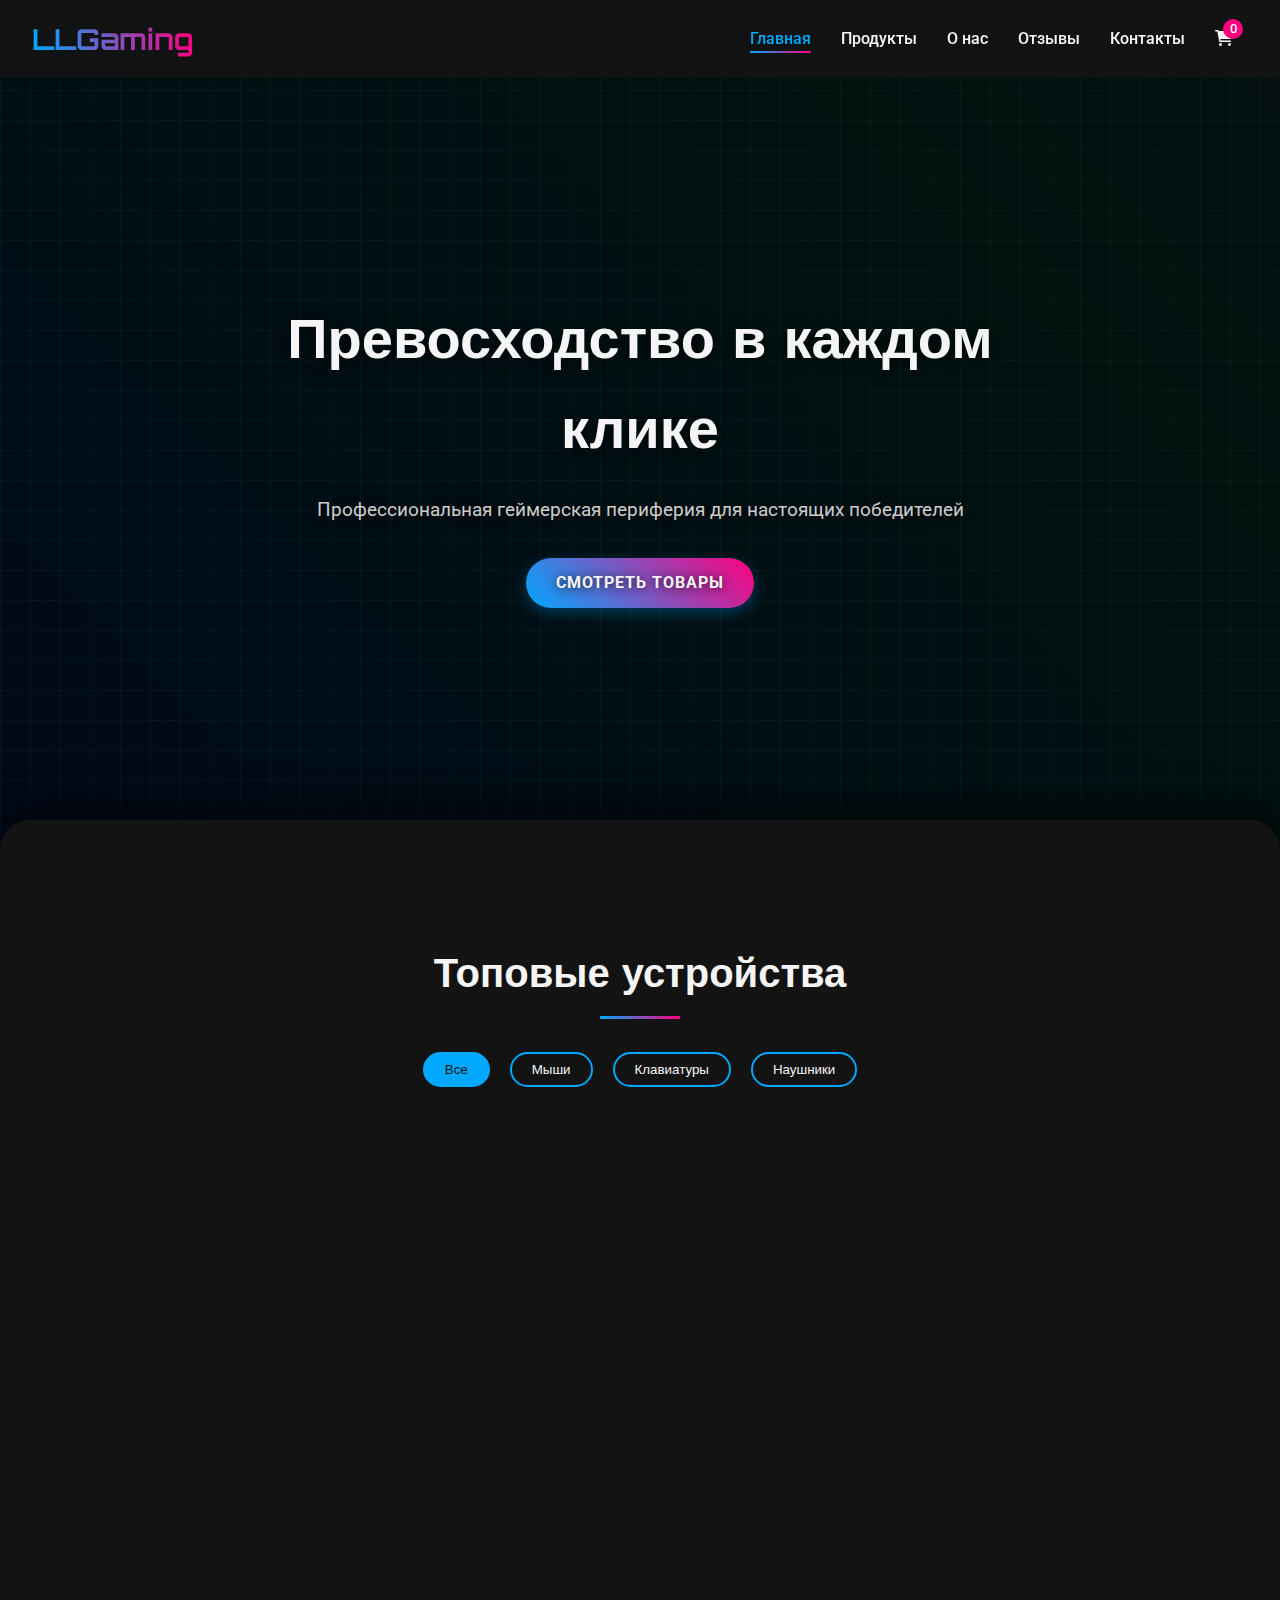
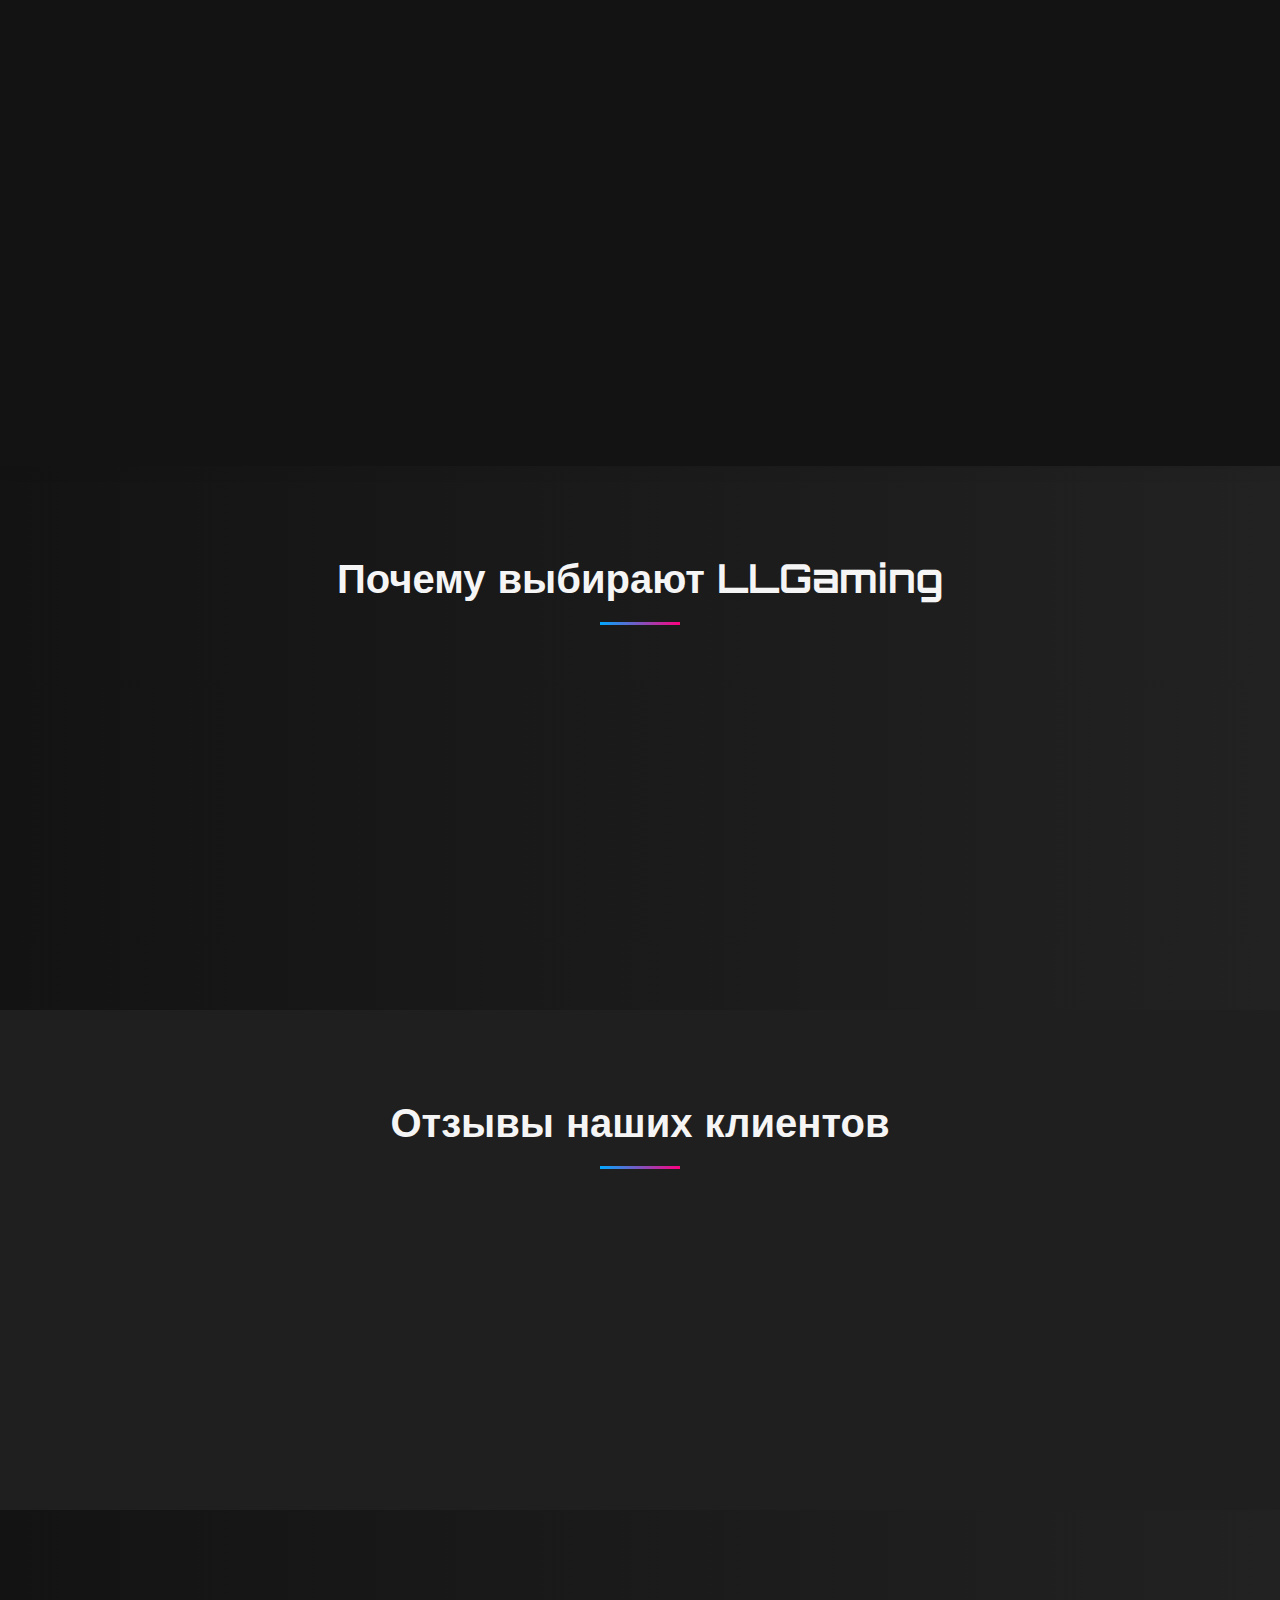
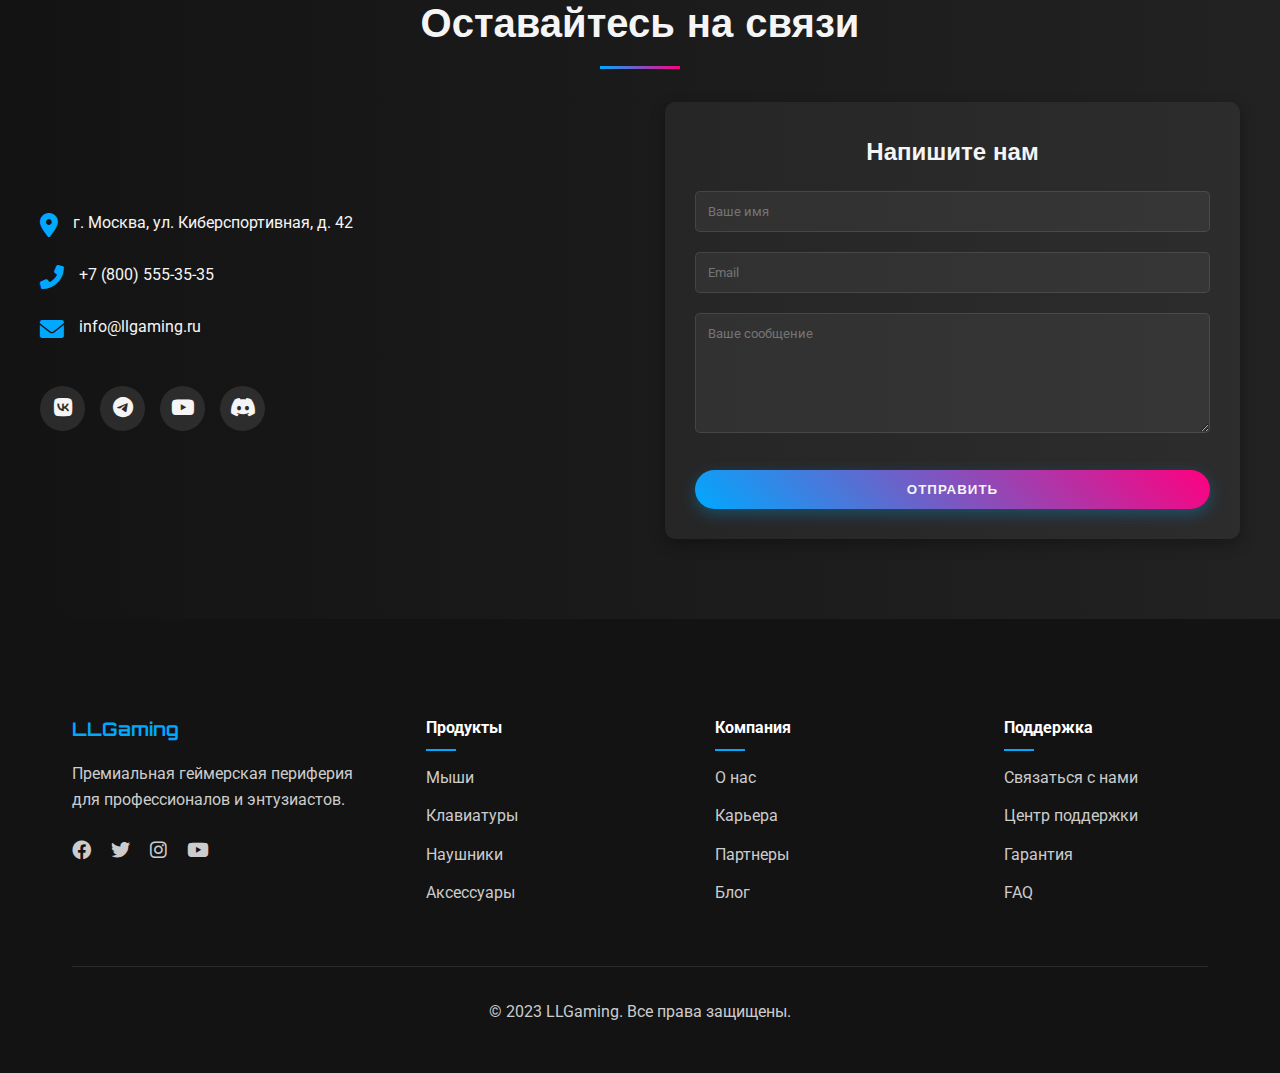
<file: index.html>
<!DOCTYPE html>
<html lang="ru">
<head>
    <meta charset="UTF-8">
    <meta name="viewport" content="width=device-width, initial-scale=1.0">
    <title>LLGaming - Премиальная геймерская периферия</title>
    <link rel="stylesheet" href="styles.css">
    <link rel="stylesheet" href="https://cdnjs.cloudflare.com/ajax/libs/font-awesome/6.0.0-beta3/css/all.min.css">
    <link href="https://fonts.googleapis.com/css2?family=Orbitron:wght@400;700&family=Roboto:wght@300;400;700&display=swap" rel="stylesheet">
</head>
<body>
    <!-- Навигация -->
    <header>
        <nav>
            <div class="logo">
                <h1>LL<span>Gaming</span></h1>
            </div>
            <div class="menu-toggle" id="mobile-menu">
                <span class="bar"></span>
                <span class="bar"></span>
                <span class="bar"></span>
            </div>
            <ul class="nav-menu">
                <li><a href="#home" class="active">Главная</a></li>
                <li><a href="#products">Продукты</a></li>
                <li><a href="#about">О нас</a></li>
                <li><a href="#reviews">Отзывы</a></li>
                <li><a href="#contact">Контакты</a></li>
                <li class="cart"><a href="#"><i class="fas fa-shopping-cart"></i> <span>0</span></a></li>
            </ul>
        </nav>
    </header>

    <!-- Hero секция -->
    <section id="home" class="hero">
        <div class="hero-content">
            <h1>Превосходство в каждом клике</h1>
            <p>Профессиональная геймерская периферия для настоящих победителей</p>
            <a href="#products" class="btn">Смотреть товары</a>
        </div>
        <div class="hero-wave">
            <svg data-name="Layer 1" xmlns="http://www.w3.org/2000/svg" viewBox="0 0 1200 120" preserveAspectRatio="none">
                <path d="M321.39,56.44c58-10.79,114.16-30.13,172-41.86,82.39-16.72,168.19-17.73,250.45-.39C823.78,31,906.67,72,985.66,92.83c70.05,18.48,146.53,26.09,214.34,3V0H0V27.35A600.21,600.21,0,0,0,321.39,56.44Z" class="shape-fill"></path>
            </svg>
        </div>
    </section>

    <!-- Популярные продукты -->
    <section id="products" class="products">
        <h2>Топовые устройства</h2>
        <div class="product-filter">
            <button class="filter-btn active" data-filter="all">Все</button>
            <button class="filter-btn" data-filter="mouse">Мыши</button>
            <button class="filter-btn" data-filter="keyboard">Клавиатуры</button>
            <button class="filter-btn" data-filter="headset">Наушники</button>
        </div>
        <div class="product-container">
            <div class="product-card" data-category="mouse">
                <div class="product-image">
                    <img src="img/gameMouse.png" alt="Игровая мышь">
                    <div class="hover-effect"></div>
                </div>
                <div class="product-info">
                    <h3>Quantum X7</h3>
                    <p>Профессиональная игровая мышь</p>
                    <div class="product-price">
                        <span class="price">5 990 ₽</span>
                        <button class="add-to-cart"><i class="fas fa-cart-plus"></i></button>
                    </div>
                </div>
            </div>
            <div class="product-card" data-category="keyboard">
                <div class="product-image">
                    <img src="img/keyboard.jpg" alt="Игровая клавиатура">
                    <div class="hover-effect"></div>
                </div>
                <div class="product-info">
                    <h3>MechForce Pro</h3>
                    <p>Механическая RGB клавиатура</p>
                    <div class="product-price">
                        <span class="price">8 490 ₽</span>
                        <button class="add-to-cart"><i class="fas fa-cart-plus"></i></button>
                    </div>
                </div>
            </div>
            <div class="product-card" data-category="headset">
                <div class="product-image">
                    <img src="img/headphones.jpg" alt="Игровые наушники">
                    <div class="hover-effect"></div>
                </div>
                <div class="product-info">
                    <h3>SoundWave 3D</h3>
                    <p>Стереонаушники с объемным звуком</p>
                    <div class="product-price">
                        <span class="price">7 290 ₽</span>
                        <button class="add-to-cart"><i class="fas fa-cart-plus"></i></button>
                    </div>
                </div>
            </div>
            <div class="product-card" data-category="mouse">
                <div class="product-image">
                    <img src="img/wirelessMouse.jpg" alt="Беспроводная мышь">
                    <div class="hover-effect"></div>
                </div>
                <div class="product-info">
                    <h3>Stealth X2</h3>
                    <p>Беспроводная игровая мышь</p>
                    <div class="product-price">
                        <span class="price">6 490 ₽</span>
                        <button class="add-to-cart"><i class="fas fa-cart-plus"></i></button>
                    </div>
                </div>
            </div>
        </div>
    </section>

    <!-- Почему мы -->
    <section id="about" class="features">
        <h2>Почему выбирают LLGaming</h2>
        <div class="features-container">
            <div class="feature-card">
                <i class="fas fa-trophy"></i>
                <h3>Высшее качество</h3>
                <p>Мы сотрудничаем только с ведущими производителями геймерского оборудования</p>
            </div>
            <div class="feature-card">
                <i class="fas fa-shipping-fast"></i>
                <h3>Быстрая доставка</h3>
                <p>Доставка по всей России в течение 1-3 рабочих дней</p>
            </div>
            <div class="feature-card">
                <i class="fas fa-headset"></i>
                <h3>Поддержка 24/7</h3>
                <p>Наши специалисты готовы помочь вам в любое время суток</p>
            </div>
            <div class="feature-card">
                <i class="fas fa-shield-alt"></i>
                <h3>Гарантия 2 года</h3>
                <p>Расширенная гарантия на всю продукцию нашего магазина</p>
            </div>
        </div>
    </section>

    <!-- Отзывы -->
    <section id="reviews" class="reviews">
        <h2>Отзывы наших клиентов</h2>
        <div class="reviews-container">
            <div class="review-card">
                <div class="review-header">
                    <img src="img/Damava.jpg" alt="Аватар пользователя">
                    <div>
                        <h3>Дамир Б.</h3>
                        <div class="stars">
                            <i class="fas fa-star"></i>
                            <i class="fas fa-star"></i>
                            <i class="fas fa-star"></i>
                            <i class="fas fa-star"></i>
                            <i class="fas fa-star"></i>
                        </div>
                    </div>
                </div>
                <p>Клавиатура MechForce Pro превзошла все ожидания! Ощущения от нажатий великолепны, подсветка яркая и настраиваемая.</p>
            </div>
            <div class="review-card">
                <div class="review-header">
                    <img src="img/Lina.jpg" alt="Аватар пользователя">
                    <div>
                        <h3>Лина К.</h3>
                        <div class="stars">
                            <i class="fas fa-star"></i>
                            <i class="fas fa-star"></i>
                            <i class="fas fa-star"></i>
                            <i class="fas fa-star"></i>
                            <i class="fas fa-star-half-alt"></i>
                        </div>
                    </div>
                </div>
                <p>Купила наушники SoundWave 3D, звук потрясающий! Играть стало намного интереснее, слышу каждый шаг противника.</p>
            </div>
            <div class="review-card">
                <div class="review-header">
                    <img src="img/Kamava.jpg" alt="Аватар пользователя">
                    <div>
                        <h3>Камиль С.</h3>
                        <div class="stars">
                            <i class="fas fa-star"></i>
                            <i class="fas fa-star"></i>
                            <i class="fas fa-star"></i>
                            <i class="fas fa-star"></i>
                            <i class="fas fa-star"></i>
                        </div>
                    </div>
                </div>
                <p>Заказал мышь Quantum X7, доставили на следующий день. Качество сборки на высоте, сенсор отрабатывает идеально.</p>
            </div>
        </div>
    </section>

    <!-- Контакты -->
    <section id="contact" class="contact">
        <h2>Оставайтесь на связи</h2>
        <div class="contact-container">
            <div class="contact-info">
                <div class="contact-item">
                    <i class="fas fa-map-marker-alt"></i>
                    <p>г. Москва, ул. Киберспортивная, д. 42</p>
                </div>
                <div class="contact-item">
                    <i class="fas fa-phone-alt"></i>
                    <p>+7 (800) 555-35-35</p>
                </div>
                <div class="contact-item">
                    <i class="fas fa-envelope"></i>
                    <p>info@llgaming.ru</p>
                </div>
                <div class="social-media">
                    <a href="#" class="social-icon"><i class="fab fa-vk"></i></a>
                    <a href="#" class="social-icon"><i class="fab fa-telegram"></i></a>
                    <a href="#" class="social-icon"><i class="fab fa-youtube"></i></a>
                    <a href="#" class="social-icon"><i class="fab fa-discord"></i></a>
                </div>
            </div>
            <form class="contact-form">
                <h3>Напишите нам</h3>
                <div class="form-group">
                    <input type="text" placeholder="Ваше имя" required>
                </div>
                <div class="form-group">
                    <input type="email" placeholder="Email" required>
                </div>
                <div class="form-group">
                    <textarea placeholder="Ваше сообщение" required></textarea>
                </div>
                <button type="submit" class="btn">Отправить</button>
            </form>
        </div>
    </section>

    <!-- Footer -->
    <footer>
        <div class="footer-container">
            <div class="footer-top">
                <div class="footer-logo">
                    <h3>LLGaming</h3>
                    <p>Премиальная геймерская периферия для профессионалов и энтузиастов.</p>
                    <div class="footer-social">
                        <a href="#"><i class="fab fa-facebook"></i></a>
                        <a href="#"><i class="fab fa-twitter"></i></a>
                        <a href="#"><i class="fab fa-instagram"></i></a>
                        <a href="#"><i class="fab fa-youtube"></i></a>
                    </div>
                </div>
                <div class="footer-links">
                    <div class="footer-links-column">
                        <h4>Продукты</h4>
                        <ul>
                            <li><a href="#products">Мыши</a></li>
                            <li><a href="#products">Клавиатуры</a></li>
                            <li><a href="#products">Наушники</a></li>
                            <li><a href="#products">Аксессуары</a></li>
                        </ul>
                    </div>
                    <div class="footer-links-column">
                        <h4>Компания</h4>
                        <ul>
                            <li><a href="#about">О нас</a></li>
                            <li><a href="#">Карьера</a></li>
                            <li><a href="#">Партнеры</a></li>
                            <li><a href="#">Блог</a></li>
                        </ul>
                    </div>
                    <div class="footer-links-column">
                        <h4>Поддержка</h4>
                        <ul>
                            <li><a href="#contact">Связаться с нами</a></li>
                            <li><a href="#">Центр поддержки</a></li>
                            <li><a href="#">Гарантия</a></li>
                            <li><a href="#">FAQ</a></li>
                        </ul>
                    </div>
                </div>
            </div>
            <div class="footer-bottom">
                <p>&copy; 2023 LLGaming. Все права защищены.</p>
            </div>
        </div>
    </footer>

    <!-- Модальное окно корзины -->
    <div id="cart-modal" class="modal">
        <div class="modal-content">
            <div class="modal-header">
                <h3>Корзина</h3>
                <span class="close-modal">&times;</span>
            </div>
            <div class="modal-body">
                <div id="cart-items">
                    <!-- Здесь будут элементы корзины -->
                    <p class="empty-cart">Ваша корзина пуста</p>
                </div>
                <div class="cart-total">
                    <span>Итого:</span>
                    <span id="cart-total-price">0 ₽</span>
                </div>
                <button class="btn checkout-btn">Оформить заказ</button>
            </div>
        </div>
    </div>

    <script src="script.js"></script>
</body>
</html>
</file>
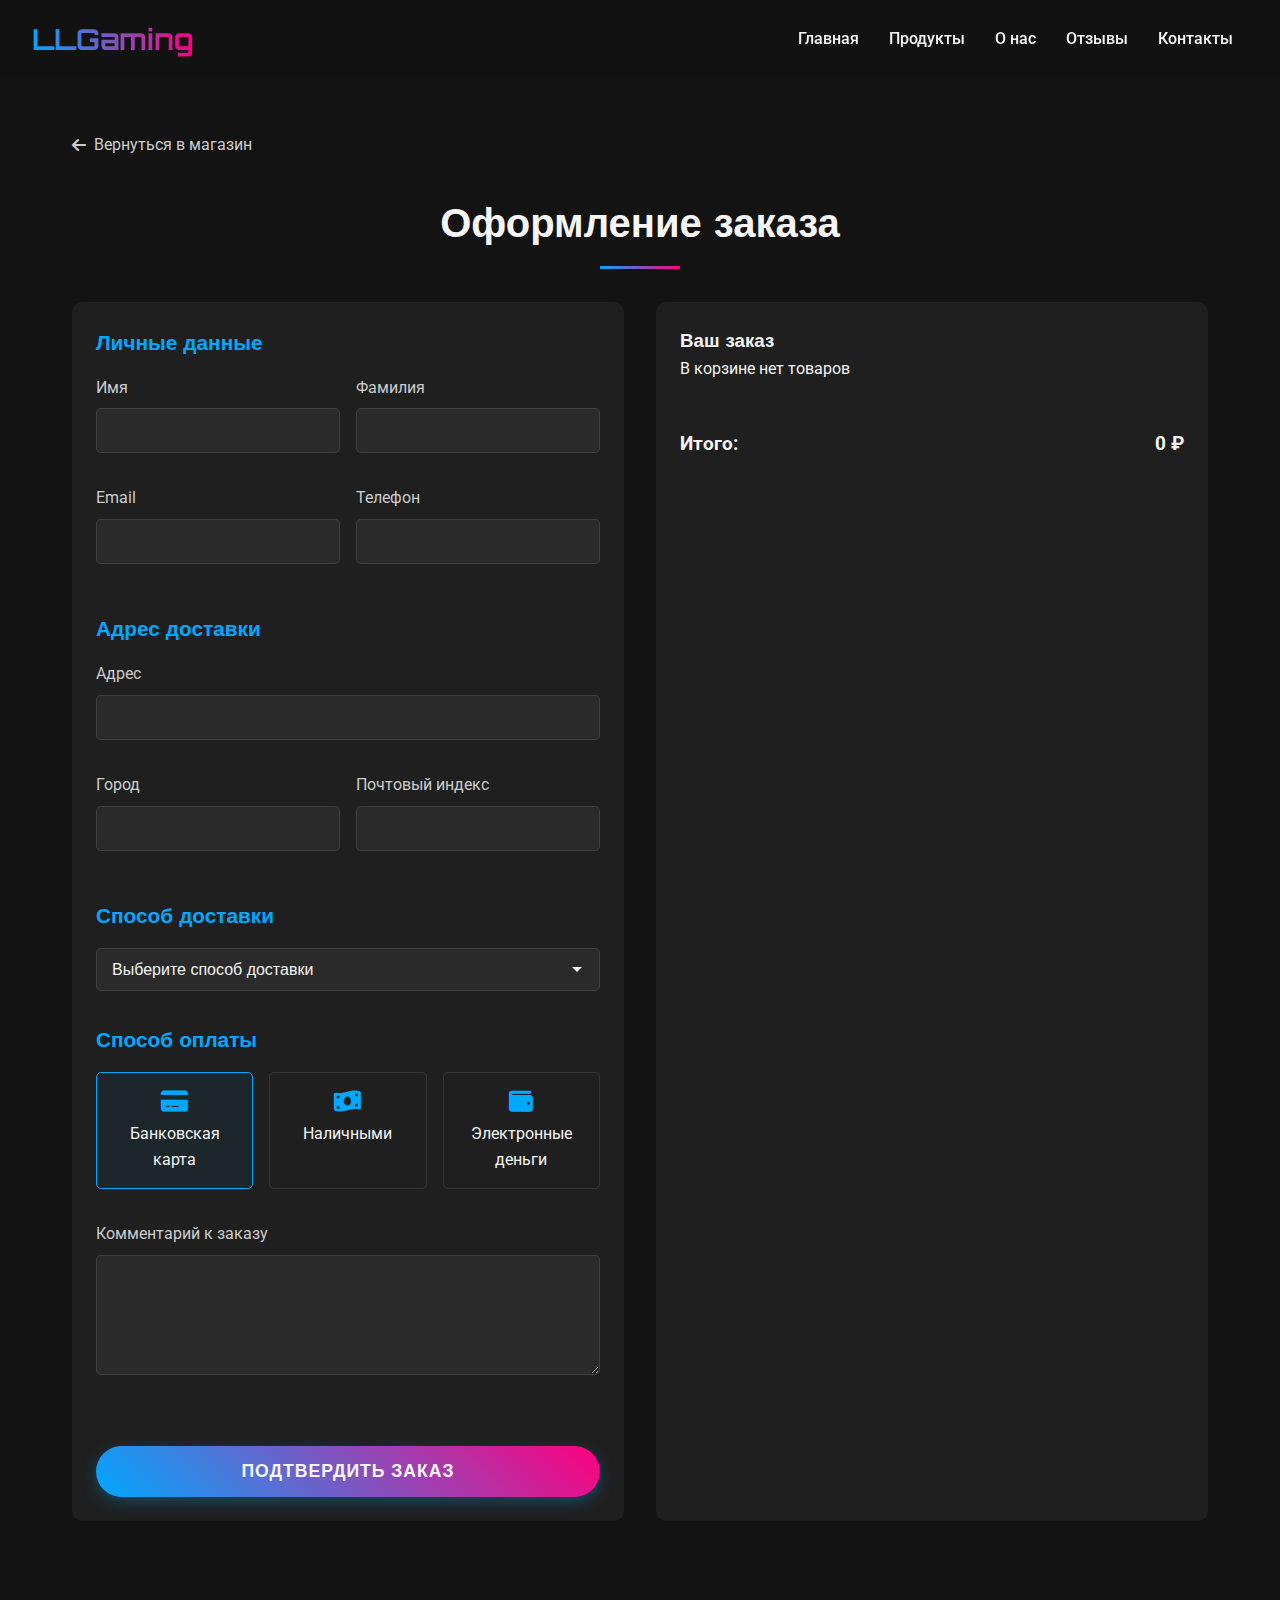
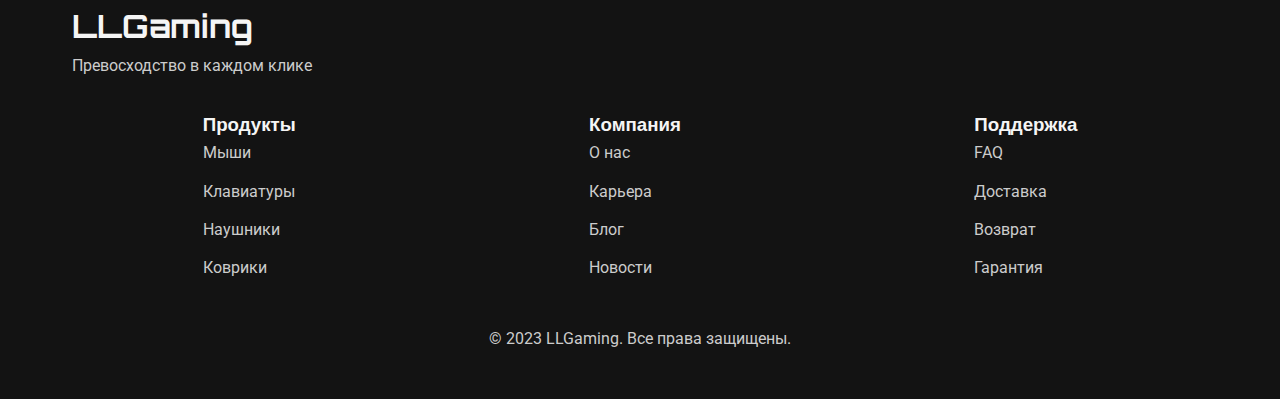
<file: checkout.html>
<!DOCTYPE html>
<html lang="ru">
<head>
    <meta charset="UTF-8">
    <meta name="viewport" content="width=device-width, initial-scale=1.0">
    <title>Оформление заказа - LLGaming</title>
    <link rel="stylesheet" href="styles.css">
    <link rel="stylesheet" href="https://cdnjs.cloudflare.com/ajax/libs/font-awesome/6.0.0-beta3/css/all.min.css">
    <link href="https://fonts.googleapis.com/css2?family=Orbitron:wght@400;700&family=Roboto:wght@300;400;700&display=swap" rel="stylesheet">
    <style>
        /* Стили для страницы оформления заказа */
        .checkout-container {
            max-width: 1200px;
            margin: 0 auto;
            padding: 2rem;
        }
        
        .checkout-header {
            text-align: center;
            margin-bottom: 3rem;
        }
        
        .checkout-grid {
            display: grid;
            grid-template-columns: 1fr 1fr;
            gap: 2rem;
        }
        
        .checkout-products {
            background-color: var(--light-dark);
            padding: 1.5rem;
            border-radius: 10px;
        }
        
        .checkout-product-list {
            margin-bottom: 2rem;
        }
        
        .checkout-product {
            display: flex;
            align-items: center;
            padding: 1rem 0;
            border-bottom: 1px solid rgba(255, 255, 255, 0.1);
        }
        
        .checkout-product-image {
            width: 60px;
            height: 60px;
            border-radius: 5px;
            overflow: hidden;
            margin-right: 1rem;
        }
        
        .checkout-product-image img {
            width: 100%;
            height: 100%;
            object-fit: cover;
        }
        
        .checkout-product-details {
            flex: 1;
        }
        
        .checkout-product-name {
            font-weight: 700;
            margin-bottom: 5px;
        }
        
        .checkout-product-price {
            color: var(--light-text);
        }
        
        .checkout-total {
            display: flex;
            justify-content: space-between;
            font-size: 1.2rem;
            font-weight: 700;
            padding-top: 1rem;
        }
        
        .checkout-form {
            background-color: var(--light-dark);
            padding: 1.5rem;
            border-radius: 10px;
        }
        
        .checkout-form-section {
            margin-bottom: 2rem;
        }
        
        .checkout-form-section h3 {
            margin-bottom: 1rem;
            font-size: 1.3rem;
            color: var(--primary-color);
        }
        
        .form-row {
            display: grid;
            grid-template-columns: 1fr 1fr;
            gap: 1rem;
            margin-bottom: 1rem;
        }
        
        .form-row.full {
            grid-template-columns: 1fr;
        }
        
        .form-group {
            margin-bottom: 1rem;
        }
        
        .form-group label {
            display: block;
            margin-bottom: 0.5rem;
            color: var(--light-text);
        }
        
        .form-group input,
        .form-group select,
        .form-group textarea {
            width: 100%;
            padding: 12px 15px;
            background-color: rgba(255, 255, 255, 0.05);
            border: 1px solid rgba(255, 255, 255, 0.1);
            border-radius: 5px;
            color: var(--text-color);
            font-size: 1rem;
            transition: border-color 0.3s ease;
        }
        
        .form-group input:focus,
        .form-group select:focus,
        .form-group textarea:focus {
            border-color: var(--primary-color);
            outline: none;
        }
        
        .payment-methods {
            display: flex;
            gap: 1rem;
            margin-bottom: 1rem;
        }
        
        .payment-method {
            flex: 1;
            text-align: center;
            padding: 1rem;
            border: 1px solid rgba(255, 255, 255, 0.1);
            border-radius: 5px;
            cursor: pointer;
            transition: all 0.3s ease;
        }
        
        .payment-method:hover,
        .payment-method.active {
            border-color: var(--primary-color);
            background-color: rgba(0, 168, 255, 0.05);
        }
        
        .payment-method i {
            font-size: 1.5rem;
            margin-bottom: 0.5rem;
            display: block;
            color: var(--primary-color);
        }
        
        .back-to-cart {
            display: flex;
            align-items: center;
            color: var(--light-text);
            text-decoration: none;
            margin-bottom: 2rem;
            transition: color 0.3s ease;
        }
        
        .back-to-cart:hover {
            color: var(--primary-color);
        }
        
        .back-to-cart i {
            margin-right: 0.5rem;
        }
        
        .checkout-final-btn {
            margin-top: 2rem;
            width: 100%;
            padding: 15px;
            font-size: 1.1rem;
        }
        
        @media (max-width: 768px) {
            .checkout-grid {
                grid-template-columns: 1fr;
            }
            
            .form-row {
                grid-template-columns: 1fr;
            }
            
            .payment-methods {
                flex-direction: column;
            }
        }
        
        /* Улучшение стилей для select элементов */
        select {
            width: 100%;
            padding: 12px 15px;
            background-color: rgba(255, 255, 255, 0.05);
            border: 1px solid rgba(255, 255, 255, 0.1);
            border-radius: 5px;
            color: var(--text-color);
            font-size: 1rem;
            transition: border-color 0.3s ease;
            appearance: none; /* Убираем стандартный вид */
            -webkit-appearance: none;
            -moz-appearance: none;
            background-image: url("data:image/svg+xml;utf8,<svg fill='%23ffffff' height='24' viewBox='0 0 24 24' width='24' xmlns='http://www.w3.org/2000/svg'><path d='M7 10l5 5 5-5z'/><path d='M0 0h24v24H0z' fill='none'/></svg>");
            background-repeat: no-repeat;
            background-position: right 10px center;
            cursor: pointer;
        }
        
        select:focus {
            border-color: var(--primary-color);
            outline: none;
        }
        
        /* Стили для option элементов */
        select option {
            background-color: var(--dark-color);
            color: var(--text-color);
            padding: 10px;
        }
    </style>
</head>
<body>
    <!-- Навигация -->
    <header>
        <nav>
            <div class="logo">
                <h1>LL<span>Gaming</span></h1>
            </div>
            <div class="menu-toggle" id="mobile-menu">
                <span class="bar"></span>
                <span class="bar"></span>
                <span class="bar"></span>
            </div>
            <ul class="nav-menu">
                <li><a href="index.html">Главная</a></li>
                <li><a href="index.html#products">Продукты</a></li>
                <li><a href="index.html#about">О нас</a></li>
                <li><a href="index.html#reviews">Отзывы</a></li>
                <li><a href="index.html#contact">Контакты</a></li>
            </ul>
        </nav>
    </header>

    <div class="checkout-container" style="margin-top: 100px;">
        <a href="index.html" class="back-to-cart"><i class="fas fa-arrow-left"></i> Вернуться в магазин</a>
        
        <div class="checkout-header">
            <h2>Оформление заказа</h2>
        </div>
        
        <div class="checkout-grid">
            <div class="checkout-form">
                <form id="checkout-form">
                    <div class="checkout-form-section">
                        <h3>Личные данные</h3>
                        <div class="form-row">
                            <div class="form-group">
                                <label for="firstName">Имя</label>
                                <input type="text" id="firstName" required>
                            </div>
                            <div class="form-group">
                                <label for="lastName">Фамилия</label>
                                <input type="text" id="lastName" required>
                            </div>
                        </div>
                        <div class="form-row">
                            <div class="form-group">
                                <label for="email">Email</label>
                                <input type="email" id="email" required>
                            </div>
                            <div class="form-group">
                                <label for="phone">Телефон</label>
                                <input type="tel" id="phone" required>
                            </div>
                        </div>
                    </div>
                    
                    <div class="checkout-form-section">
                        <h3>Адрес доставки</h3>
                        <div class="form-row full">
                            <div class="form-group">
                                <label for="address">Адрес</label>
                                <input type="text" id="address" required>
                            </div>
                        </div>
                        <div class="form-row">
                            <div class="form-group">
                                <label for="city">Город</label>
                                <input type="text" id="city" required>
                            </div>
                            <div class="form-group">
                                <label for="postal">Почтовый индекс</label>
                                <input type="text" id="postal" required>
                            </div>
                        </div>
                    </div>
                    
                    <div class="checkout-form-section">
                        <h3>Способ доставки</h3>
                        <div class="form-group">
                            <select id="delivery" required>
                                <option value="" disabled selected>Выберите способ доставки</option>
                                <option value="courier">Курьерская доставка (300 ₽)</option>
                                <option value="pickup">Самовывоз (бесплатно)</option>
                                <option value="post">Почта России (200 ₽)</option>
                            </select>
                        </div>
                    </div>
                    
                    <div class="checkout-form-section">
                        <h3>Способ оплаты</h3>
                        <div class="payment-methods">
                            <div class="payment-method active" data-payment="card">
                                <i class="fas fa-credit-card"></i>
                                <div>Банковская карта</div>
                            </div>
                            <div class="payment-method" data-payment="cash">
                                <i class="fas fa-money-bill-wave"></i>
                                <div>Наличными</div>
                            </div>
                            <div class="payment-method" data-payment="online">
                                <i class="fas fa-wallet"></i>
                                <div>Электронные деньги</div>
                            </div>
                        </div>
                    </div>
                    
                    <div class="form-row full">
                        <div class="form-group">
                            <label for="comment">Комментарий к заказу</label>
                            <textarea id="comment" rows="3"></textarea>
                        </div>
                    </div>
                    
                    <button type="submit" class="btn checkout-final-btn">Подтвердить заказ</button>
                </form>
            </div>
            
            <div class="checkout-products">
                <h3>Ваш заказ</h3>
                <div id="checkout-product-list" class="checkout-product-list">
                    <!-- Товары будут загружены из localStorage -->
                </div>
                <div class="checkout-total">
                    <span>Итого:</span>
                    <span id="checkout-total-price">0 ₽</span>
                </div>
            </div>
        </div>
    </div>

    <!-- Footer -->
    <footer>
        <div class="footer-container">
            <div class="footer-logo">
                <h1>LL<span>Gaming</span></h1>
                <p>Превосходство в каждом клике</p>
            </div>
            <div class="footer-links">
                <div class="footer-column">
                    <h3>Продукты</h3>
                    <ul>
                        <li><a href="index.html#products">Мыши</a></li>
                        <li><a href="index.html#products">Клавиатуры</a></li>
                        <li><a href="index.html#products">Наушники</a></li>
                        <li><a href="index.html#products">Коврики</a></li>
                    </ul>
                </div>
                <div class="footer-column">
                    <h3>Компания</h3>
                    <ul>
                        <li><a href="index.html#about">О нас</a></li>
                        <li><a href="#">Карьера</a></li>
                        <li><a href="#">Блог</a></li>
                        <li><a href="#">Новости</a></li>
                    </ul>
                </div>
                <div class="footer-column">
                    <h3>Поддержка</h3>
                    <ul>
                        <li><a href="#">FAQ</a></li>
                        <li><a href="#">Доставка</a></li>
                        <li><a href="#">Возврат</a></li>
                        <li><a href="#">Гарантия</a></li>
                    </ul>
                </div>
            </div>
        </div>
        <div class="footer-bottom">
            <p>&copy; 2023 LLGaming. Все права защищены.</p>
        </div>
    </footer>

    <script>
        // Мобильное меню
        const mobileMenu = document.getElementById('mobile-menu');
        const navMenu = document.querySelector('.nav-menu');

        if (mobileMenu) {
            mobileMenu.addEventListener('click', function() {
                mobileMenu.classList.toggle('active');
                navMenu.classList.toggle('active');
            });
        }

        // Загрузка товаров из корзины
        function loadCheckoutProducts() {
            const productList = document.getElementById('checkout-product-list');
            const totalElement = document.getElementById('checkout-total-price');
            
            // Получаем данные из localStorage
            const cartProducts = JSON.parse(localStorage.getItem('cartProducts')) || [];
            
            if (cartProducts.length === 0) {
                productList.innerHTML = '<p>В корзине нет товаров</p>';
                totalElement.textContent = '0 ₽';
                return;
            }
            
            // Очищаем список
            productList.innerHTML = '';
            
            // Добавляем товары из корзины
            let totalPrice = 0;
            
            cartProducts.forEach(product => {
                const productElement = document.createElement('div');
                productElement.className = 'checkout-product';
                
                // Извлекаем числовое значение цены
                const priceText = product.price || '0 ₽';
                const priceValue = parseInt(priceText.replace(/\D/g, '')) || 0;
                totalPrice += priceValue;
                
                productElement.innerHTML = `
                    <div class="checkout-product-image">
                        <img src="${product.image}" alt="${product.name}">
                    </div>
                    <div class="checkout-product-details">
                        <div class="checkout-product-name">${product.name}</div>
                        <div class="checkout-product-price">${product.price}</div>
                    </div>
                `;
                
                productList.appendChild(productElement);
            });
            
            // Сохраняем общую стоимость товаров в переменной для дальнейшего использования
            window.productsOnlyTotal = totalPrice;
            
            // Форматируем итоговую цену
            totalElement.textContent = `${totalPrice.toLocaleString()} ₽`;
            
            // Проверяем, выбран ли уже способ доставки
            updateTotalWithDelivery();
        }
        
        // Функция для добавления стоимости доставки к общей стоимости
        function updateTotalWithDelivery() {
            const totalElement = document.getElementById('checkout-total-price');
            const deliverySelect = document.getElementById('delivery');
            
            // Базовая стоимость всех товаров (без доставки)
            let total = window.productsOnlyTotal || 0;
            
            // Если выбран способ доставки, добавляем его стоимость
            if (deliverySelect && deliverySelect.value) {
                const selectedOption = deliverySelect.options[deliverySelect.selectedIndex];
                
                // Извлекаем стоимость доставки из текста опции (например, "Курьерская доставка (300 ₽)")
                const deliveryText = selectedOption.textContent;
                const deliveryCostMatch = deliveryText.match(/\(([0-9]+)\s*₽\)/);
                
                // Найдем элемент информации о доставке
                const deliveryInfoElement = document.querySelector('.checkout-delivery-info');
                
                if (deliveryCostMatch && deliveryCostMatch[1]) {
                    // Добавляем стоимость доставки к общей сумме
                    const deliveryCost = parseInt(deliveryCostMatch[1]);
                    
                    // Если доставка платная
                    if (deliveryCost > 0) {
                        total += deliveryCost;
                        
                        // Показываем строку с доставкой в итоговой сумме
                        if (deliveryInfoElement) {
                            const costInfoElement = document.getElementById('delivery-cost-info');
                            if (costInfoElement) {
                                costInfoElement.textContent = `${deliveryCost.toLocaleString()} ₽`;
                            }
                            deliveryInfoElement.style.display = 'flex';
                        } else {
                            // Если элемента нет, создаем его
                            const checkoutTotal = document.querySelector('.checkout-total');
                            const deliveryInfo = document.createElement('div');
                            deliveryInfo.className = 'checkout-delivery-info';
                            deliveryInfo.style = 'display: flex; justify-content: space-between; color: var(--light-text); font-size: 0.9rem; margin-bottom: 10px;';
                            deliveryInfo.innerHTML = `
                                <span>Доставка:</span>
                                <span id="delivery-cost-info">${deliveryCost.toLocaleString()} ₽</span>
                            `;
                            checkoutTotal.insertAdjacentElement('beforebegin', deliveryInfo);
                        }
                    } else {
                        // Если доставка бесплатная, скрываем строку с доставкой
                        if (deliveryInfoElement) {
                            deliveryInfoElement.style.display = 'none';
                        }
                    }
                } else {
                    // Если не удалось найти стоимость или формат не соответствует, скрываем строку
                    if (deliveryInfoElement) {
                        deliveryInfoElement.style.display = 'none';
                    }
                    
                    // Проверяем, есть ли текст "Бесплатно" в опции
                    if (deliveryText.includes('Бесплатно') || deliveryText.includes('бесплатно')) {
                        // Это бесплатная доставка, ничего не добавляем к общей сумме
                        if (deliveryInfoElement) {
                            deliveryInfoElement.style.display = 'none';
                        }
                    }
                }
            } else {
                // Если способ доставки не выбран, скрываем строку с доставкой
                const deliveryInfoElement = document.querySelector('.checkout-delivery-info');
                if (deliveryInfoElement) {
                    deliveryInfoElement.style.display = 'none';
                }
            }
            
            // Обновляем отображаемую итоговую сумму
            totalElement.textContent = `${total.toLocaleString()} ₽`;
        }
        
        // Отслеживаем изменение выбора способа доставки
        const deliverySelect = document.getElementById('delivery');
        if (deliverySelect) {
            deliverySelect.addEventListener('change', updateTotalWithDelivery);
        }
        
        // Обработка выбора способа оплаты
        const paymentMethods = document.querySelectorAll('.payment-method');
        paymentMethods.forEach(method => {
            method.addEventListener('click', function() {
                // Удаляем активный класс со всех методов
                paymentMethods.forEach(m => m.classList.remove('active'));
                // Добавляем активный класс выбранному методу
                this.classList.add('active');
            });
        });
        
        // Обработка отправки формы
        const checkoutForm = document.getElementById('checkout-form');
        if (checkoutForm) {
            checkoutForm.addEventListener('submit', function(e) {
                e.preventDefault();
                
                // Показываем уведомление
                showNotification('Ваш заказ успешно оформлен! Спасибо за покупку.');
                
                // Очищаем корзину
                localStorage.setItem('cartProducts', JSON.stringify([]));
                localStorage.setItem('cartItems', '0');
                
                // Перенаправляем на главную страницу через 2 секунды
                setTimeout(() => {
                    window.location.href = 'index.html';
                }, 2000);
            });
        }
        
        // Функция для уведомлений
        function showNotification(message) {
            // Проверяем, существует ли уже уведомление
            let notification = document.querySelector('.notification');
            
            if (!notification) {
                notification = document.createElement('div');
                notification.className = 'notification';
                document.body.appendChild(notification);
                
                // Добавляем стили для уведомления
                const style = document.createElement('style');
                style.textContent = `
                    .notification {
                        position: fixed;
                        bottom: 20px;
                        right: 20px;
                        background-color: var(--primary-color);
                        color: white;
                        padding: 15px 25px;
                        border-radius: 5px;
                        box-shadow: 0 5px 15px rgba(0, 0, 0, 0.3);
                        transform: translateY(100px);
                        opacity: 0;
                        transition: all 0.3s ease;
                        z-index: 1000;
                    }
                    
                    .notification.show {
                        transform: translateY(0);
                        opacity: 1;
                    }
                `;
                document.head.appendChild(style);
            }
            
            // Обновляем сообщение и показываем уведомление
            notification.textContent = message;
            notification.classList.add('show');
            
            // Скрываем уведомление через 3 секунды
            setTimeout(() => {
                notification.classList.remove('show');
            }, 3000);
        }
        
        // Загружаем товары при загрузке страницы
        window.addEventListener('DOMContentLoaded', loadCheckoutProducts);
    </script>
</body>
</html>
</file>
<file: styles.css>
:root {
    --primary-color: #00a8ff;
    --secondary-color: #ff007f;
    --dark-color: #131313;
    --light-dark: #1f1f1f;
    --text-color: #f5f5f5;
    --light-text: #cccccc;
}

* {
    margin: 0;
    padding: 0;
    box-sizing: border-box;
}

html {
    scroll-behavior: smooth;
}

body {
    font-family: 'Roboto', sans-serif;
    background-color: var(--dark-color);
    color: var(--text-color);
    line-height: 1.6;
    overflow-x: hidden;
}

h1, h2, h3 {
    font-family: 'Orbitron', sans-serif;
    font-weight: 700;
}

section {
    padding: 5rem 2rem;
}

h2 {
    text-align: center;
    font-size: 2.5rem;
    margin-bottom: 3rem;
    position: relative;
}

h2::after {
    content: '';
    position: absolute;
    bottom: -15px;
    left: 50%;
    transform: translateX(-50%);
    width: 80px;
    height: 3px;
    background: linear-gradient(90deg, var(--primary-color), var(--secondary-color));
}

.btn {
    display: inline-block;
    background: linear-gradient(45deg, var(--primary-color), var(--secondary-color));
    color: var(--text-color);
    padding: 12px 30px;
    border-radius: 50px;
    text-decoration: none;
    font-weight: 700;
    border: none;
    cursor: pointer;
    outline: none;
    transition: all 0.3s ease;
    text-transform: uppercase;
    letter-spacing: 1px;
    box-shadow: 0 5px 15px rgba(0, 168, 255, 0.3);
}

.btn:hover {
    transform: translateY(-3px);
    box-shadow: 0 8px 20px rgba(255, 0, 127, 0.4);
}

header {
    position: fixed;
    top: 0;
    width: 100%;
    z-index: 1000;
    background-color: rgba(19, 19, 19, 0.9);
    backdrop-filter: blur(10px);
    transition: all 0.3s ease;
}

nav {
    display: flex;
    justify-content: space-between;
    align-items: center;
    padding: 1rem 2rem;
    max-width: 1400px;
    margin: 0 auto;
}

.logo h1 {
    font-size: 1.8rem;
    background: linear-gradient(to right, var(--primary-color), var(--secondary-color));
    background-clip: text;
    -webkit-background-clip: text;
    color: transparent;
    -webkit-text-fill-color: transparent;
}

.nav-menu {
    display: flex;
    list-style: none;
    align-items: center;
}

.nav-menu li {
    margin: 0 15px;
}

.nav-menu a {
    color: var(--text-color);
    text-decoration: none;
    font-weight: 500;
    position: relative;
    transition: all 0.3s ease;
}

.nav-menu a:hover, .nav-menu a.active {
    color: var(--primary-color);
}

.nav-menu a::after {
    content: '';
    position: absolute;
    bottom: -5px;
    left: 0;
    width: 0;
    height: 2px;
    background: linear-gradient(to right, var(--primary-color), var(--secondary-color));
    transition: width 0.3s ease;
}

.nav-menu a:hover::after, .nav-menu a.active::after {
    width: 100%;
}

.cart {
    position: relative;
}

.cart span {
    position: absolute;
    top: -10px;
    right: -10px;
    background-color: var(--secondary-color);
    color: white;
    border-radius: 50%;
    width: 20px;
    height: 20px;
    display: flex;
    justify-content: center;
    align-items: center;
    font-size: 0.8rem;
}

.menu-toggle {
    display: none;
    cursor: pointer;
}

.menu-toggle .bar {
    width: 25px;
    height: 3px;
    background-color: var(--text-color);
    margin: 5px auto;
    transition: all 0.3s ease;
    display: block;
}

.hero {
    position: relative;
    overflow: hidden;
    background-color: #000 !important;
    height: 100vh;
    display: flex;
    align-items: center;
    justify-content: center;
    text-align: center;
}

.hero::before {
    content: '';
    position: absolute;
    top: 0;
    left: 0;
    width: 100%;
    height: 100%;
    background: linear-gradient(45deg, 
        rgba(76, 0, 255, 0.25), 
        rgba(0, 85, 255, 0.175) 30%, 
        rgba(0, 255, 200, 0.125) 50%, 
        rgba(238, 0, 255, 0.175) 80%, 
        rgba(76, 0, 255, 0.25) 100%);
    background-size: 400% 400%;
    z-index: 0;
    animation: gradientFlow 15s ease infinite;
}

@keyframes gradientFlow {
    0% {
        background-position: 0% 50%;
    }
    50% {
        background-position: 100% 50%;
    }
    100% {
        background-position: 0% 50%;
    }
}

.hero::after {
    content: '';
    position: absolute;
    top: 0;
    left: 0;
    width: 100%;
    height: 100%;
    background-color: rgba(0, 0, 0, 0.4);
    background-image: 
        linear-gradient(rgba(255, 255, 255, 0.03) 1px, transparent 1px),
        linear-gradient(90deg, rgba(255, 255, 255, 0.03) 1px, transparent 1px);
    background-size: 30px 30px;
    z-index: 1;
}

.hero-content {
    position: relative;
    z-index: 2;
    max-width: 800px;
    padding: 0 2rem;
    text-shadow: 0 1px 10px rgba(0, 0, 0, 0.8);
}

.hero-content h1 {
    font-size: 3.5rem;
    margin-bottom: 1.5rem;
    text-shadow: 0 2px 15px rgba(0, 0, 0, 0.7);
}

.hero-content p {
    font-size: 1.2rem;
    margin-bottom: 2rem;
    color: var(--light-text);
}

#products {
    position: relative;
    margin-top: -80px;
    padding-top: 120px;
    z-index: 1;
    border-top-left-radius: 30px;
    border-top-right-radius: 30px;
    background-color: var(--dark-color);
    box-shadow: 0 -20px 30px rgba(0, 0, 0, 0.5);
}

.products {
    background-color: var(--light-dark);
}

.product-filter {
    display: flex;
    justify-content: center;
    margin-bottom: 2.5rem;
    flex-wrap: wrap;
}

.filter-btn {
    background: transparent;
    border: 2px solid var(--primary-color);
    color: var(--text-color);
    padding: 8px 20px;
    margin: 0 10px 10px;
    border-radius: 30px;
    cursor: pointer;
    transition: all 0.3s ease;
    font-weight: 500;
}

.filter-btn.active, .filter-btn:hover {
    background-color: var(--primary-color);
    color: var(--dark-color);
}

.product-container {
    display: grid;
    grid-template-columns: repeat(auto-fill, minmax(280px, 1fr));
    gap: 30px;
    max-width: 1200px;
    margin: 0 auto;
}

.product-card {
    background-color: var(--dark-color);
    border-radius: 10px;
    overflow: hidden;
    box-shadow: 0 5px 15px rgba(0, 0, 0, 0.3);
    transition: transform 0.3s ease, box-shadow 0.3s ease;
}

.product-card:hover {
    transform: translateY(-10px);
    box-shadow: 0 15px 30px rgba(0, 168, 255, 0.2);
}

.product-image {
    position: relative;
    overflow: hidden;
    height: 250px;
}

.product-image img {
    width: 100%;
    height: 100%;
    object-fit: cover;
    transition: transform 0.5s ease;
}

.product-card:hover .product-image img {
    transform: scale(1.05);
}

.hover-effect {
    position: absolute;
    top: 0;
    left: 0;
    width: 100%;
    height: 100%;
    background: linear-gradient(transparent, rgba(0, 0, 0, 0.7));
    opacity: 0;
    transition: opacity 0.3s ease;
}

.product-card:hover .hover-effect {
    opacity: 1;
}

.product-info {
    padding: 20px;
}

.product-info h3 {
    font-size: 1.3rem;
    margin-bottom: 8px;
    color: var(--primary-color);
}

.product-info p {
    color: var(--light-text);
    margin-bottom: 15px;
    font-size: 0.9rem;
}

.product-price {
    display: flex;
    justify-content: space-between;
    align-items: center;
}

.price {
    font-weight: 700;
    font-size: 1.2rem;
}

.add-to-cart {
    background-color: var(--secondary-color);
    color: white;
    border: none;
    border-radius: 50%;
    width: 40px;
    height: 40px;
    display: flex;
    justify-content: center;
    align-items: center;
    cursor: pointer;
    transition: all 0.3s ease;
}

.add-to-cart:hover {
    background-color: var(--primary-color);
    transform: scale(1.1);
}

.view-all {
    display: block;
    margin: 3rem auto 0;
    max-width: 200px;
    text-align: center;
}

.features {
    background: linear-gradient(to right, #131313, #222222);
}

.features-container {
    display: grid;
    grid-template-columns: repeat(auto-fit, minmax(250px, 1fr));
    gap: 30px;
    max-width: 1200px;
    margin: 0 auto;
}

.feature-card {
    background-color: rgba(255, 255, 255, 0.05);
    border-radius: 10px;
    padding: 30px;
    text-align: center;
    transition: transform 0.3s ease;
    box-shadow: 0 5px 15px rgba(0, 0, 0, 0.2);
    border: 1px solid rgba(255, 255, 255, 0.05);
}

.feature-card:hover {
    transform: translateY(-10px);
    box-shadow: 0 15px 30px rgba(0, 168, 255, 0.1);
    border-color: rgba(0, 168, 255, 0.3);
}

.feature-card i {
    font-size: 2.5rem;
    color: var(--primary-color);
    margin-bottom: 20px;
}

.feature-card h3 {
    font-size: 1.3rem;
    margin-bottom: 15px;
}

.feature-card p {
    color: var(--light-text);
}

.reviews {
    background-color: var(--light-dark);
}

.reviews-container {
    display: grid;
    grid-template-columns: repeat(auto-fit, minmax(300px, 1fr));
    gap: 30px;
    max-width: 1200px;
    margin: 0 auto;
}

.review-card {
    background-color: var(--dark-color);
    border-radius: 10px;
    padding: 25px;
    box-shadow: 0 5px 15px rgba(0, 0, 0, 0.3);
    transition: transform 0.3s ease;
}

.review-card:hover {
    transform: translateY(-5px);
}

.review-header {
    display: flex;
    align-items: center;
    margin-bottom: 15px;
}

.review-header img {
    width: 50px;
    height: 50px;
    border-radius: 50%;
    object-fit: cover;
    margin-right: 15px;
    border: 2px solid var(--primary-color);
}

.stars {
    color: #FFD700;
    margin-top: 5px;
}

.review-card p {
    color: var(--light-text);
    font-style: italic;
}

.contact {
    background: linear-gradient(to right, #131313, #222222);
}

.contact-container {
    display: grid;
    grid-template-columns: repeat(auto-fit, minmax(300px, 1fr));
    gap: 50px;
    max-width: 1200px;
    margin: 0 auto;
}

.contact-info {
    display: flex;
    flex-direction: column;
    justify-content: center;
}

.contact-item {
    display: flex;
    align-items: flex-start;
    margin-bottom: 25px;
}

.contact-item i {
    font-size: 1.5rem;
    color: var(--primary-color);
    margin-right: 15px;
    margin-top: 3px;
}

.social-media {
    display: flex;
    margin-top: 20px;
}

.social-icon {
    width: 45px;
    height: 45px;
    border-radius: 50%;
    background-color: rgba(255, 255, 255, 0.1);
    display: flex;
    justify-content: center;
    align-items: center;
    margin-right: 15px;
    transition: all 0.3s ease;
    color: var(--text-color);
    text-decoration: none;
    font-size: 1.3rem;
}

.social-icon:hover {
    background-color: var(--primary-color);
    transform: translateY(-5px);
}

.contact-form {
    background-color: rgba(255, 255, 255, 0.05);
    padding: 30px;
    border-radius: 10px;
    box-shadow: 0 5px 15px rgba(0, 0, 0, 0.3);
}

.contact-form h3 {
    margin-bottom: 20px;
    font-size: 1.5rem;
    text-align: center;
}

.form-group {
    margin-bottom: 20px;
}

.form-group input, .form-group textarea {
    width: 100%;
    padding: 12px;
    border-radius: 5px;
    border: 1px solid rgba(255, 255, 255, 0.1);
    background-color: rgba(255, 255, 255, 0.05);
    color: var(--text-color);
    outline: none;
    transition: all 0.3s ease;
    font-family: 'Roboto', sans-serif;
}

.form-group textarea {
    min-height: 120px;
    resize: vertical;
}

.form-group input:focus, .form-group textarea:focus {
    border-color: var(--primary-color);
    box-shadow: 0 0 10px rgba(0, 168, 255, 0.3);
}

.contact-form .btn {
    width: 100%;
    margin-top: 10px;
}

footer {
    background-color: var(--dark-color);
    padding: 3rem 2rem 1rem;
}

.footer-container {
    max-width: 1200px;
    margin: 0 auto;
    padding: 0 2rem;
}

.footer-top {
    display: flex;
    flex-wrap: wrap;
    justify-content: space-between;
    padding: 3rem 0;
    border-bottom: 1px solid rgba(255, 255, 255, 0.1);
}

.footer-logo {
    flex: 0 0 300px;
    margin-bottom: 2rem;
}

.footer-logo h3 {
    font-family: 'Orbitron', sans-serif;
    color: var(--primary-color);
    margin-bottom: 1rem;
}

.footer-logo p {
    color: var(--light-text);
    margin-bottom: 1.5rem;
}

.footer-social a {
    color: var(--light-text);
    margin-right: 1rem;
    font-size: 1.2rem;
    transition: color 0.3s ease;
}

.footer-social a:hover {
    color: var(--primary-color);
}

.footer-links {
    display: flex;
    flex-wrap: wrap;
    flex: 1;
    justify-content: space-around;
    gap: 2rem;
}

.footer-links-column {
    min-width: 150px;
}

.footer-links h4 {
    color: white;
    margin-bottom: 1.5rem;
    position: relative;
}

.footer-links h4::after {
    content: '';
    position: absolute;
    bottom: -10px;
    left: 0;
    width: 30px;
    height: 2px;
    background-color: var(--primary-color);
}

.footer-links ul {
    list-style: none;
    padding: 0;
}

.footer-links li {
    margin-bottom: 0.8rem;
}

.footer-links a {
    color: var(--light-text);
    text-decoration: none;
    transition: color 0.3s ease;
}

.footer-links a:hover {
    color: var(--primary-color);
}

.footer-bottom {
    padding: 2rem 0;
    text-align: center;
    color: var(--light-text);
}

@media (max-width: 768px) {
    .footer-top {
        flex-direction: column;
    }
    
    .footer-links {
        flex-direction: row;
        justify-content: space-between;
    }
    
    .footer-links-column {
        margin-bottom: 2rem;
    }
}

@media (max-width: 480px) {
    .footer-links {
        flex-direction: column;
    }
}
</file>
